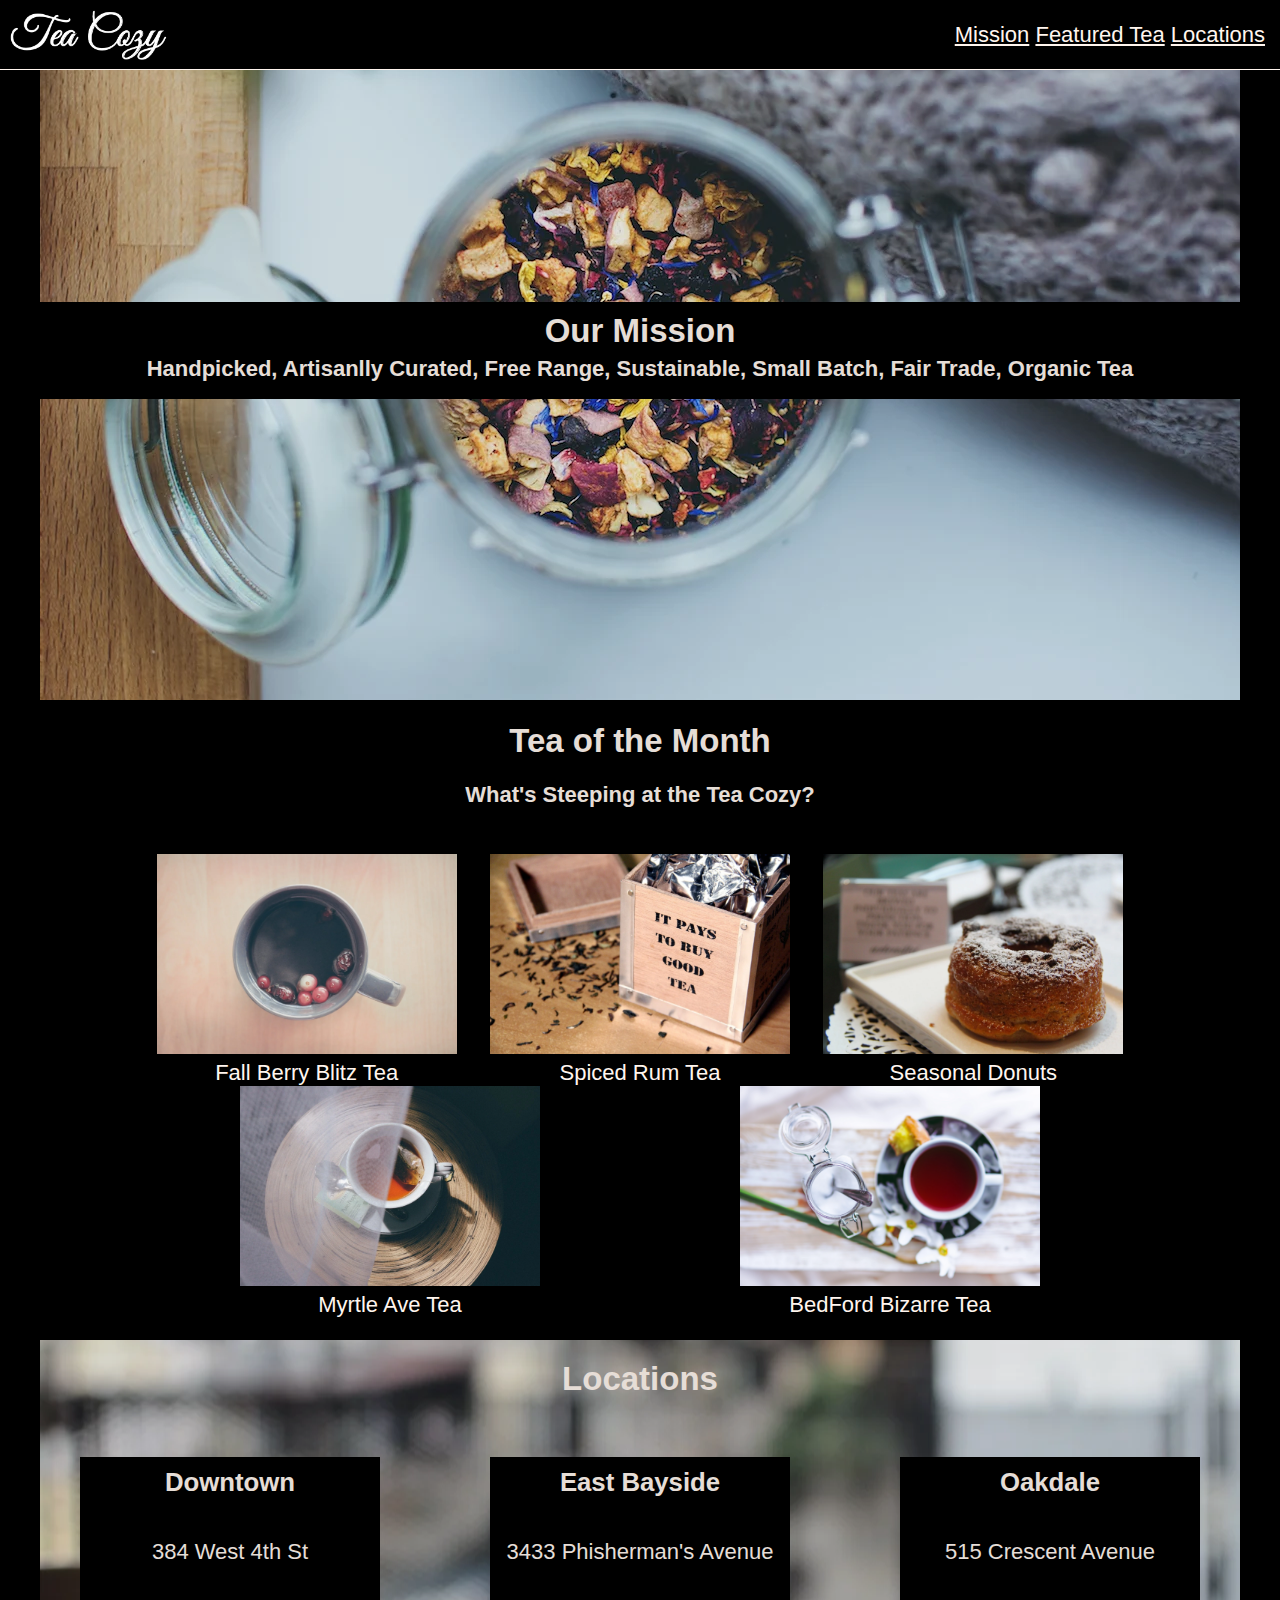
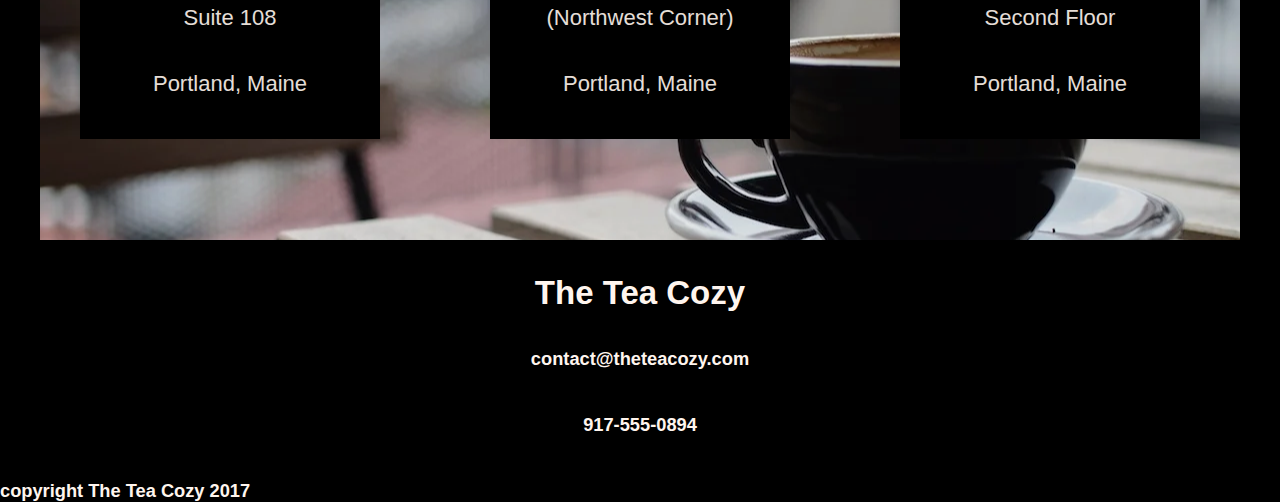
<file: index.html>
<!DOCTYPE html>
<html lang="en">
<head>
    <meta charset="UTF-8">
    <meta http-equiv="X-UA-Compatible" content="IE=edge">
    <meta name="viewport" content="width=device-width, initial-scale=1.0">
    <title>Document</title>
    <link rel="stylesheet" href="./CSS/style.css" type="text/Css">
</head>
<body>
      <nav>   
        <img class="logo" src="./CSS/images/img-tea-cozy-logo.webp" alt="Tea Cozy Logo">
        
            <ul class="nav">
                <li><a href="#mission">Mission</a></li>
                <li><a href="#totm">Featured Tea</a></li>
                <li id="nav-locations"><a href="#locations">Locations</a></li>
            </ul>
      </nav>
       
 <main> 
    
       <header>     
          <div class="header-text" id="mission"> 
            <h2>Our Mission</h2>
            <h4>Handpicked, Artisanlly Curated, Free Range, Sustainable, Small Batch, Fair Trade, Organic Tea </h4>
          </div>
        </header> 
            
       
    <div class="totm" id="totm">
      <div class="totm-header">
        <h2>Tea of the Month</h2>
        <h4 id="steeping">What's Steeping at the Tea Cozy?</h4>
      </div>
      <div class='teaoptions'>
        <div>  
          <img class="tea-picture" src="./CSS/images/img-berryblitz.webp" alt="Fall Berry Blitz Tea">
          <figcaption>Fall Berry Blitz Tea</figcaption>
        </div> 
        <div>
          <img class="tea-picture" src="./CSS/images/img-spiced-rum.webp" alt="Spiced Rum Tea">
          <figcaption>Spiced Rum Tea</figcaption>
        </div> 
        <div>
          <img class="tea-picture" src="./CSS/images/img-donut.webp" alt="Seasonal Donuts">
          <figcaption>Seasonal Donuts</figcaption>
        </div>  
        <div>
          <img class="tea-picture" src="./CSS/images/img-myrtle-ave.webp" alt="Myrtle Ave Tea">
          <figcaption>Myrtle Ave Tea</figcaption>
        </div> 
        <div>
          <img class="tea-picture" src="./CSS/images/img-bedford-bizarre.webp" alt="Bedford Bizarre Tea">
          <figcaption>BedFord Bizarre Tea</figcaption>
        </div>     
      </div>
    </div>
    
    
    <div class="locations" id="locations">
      <h2 id="locations-header">Locations</h2>
      <div class="address-container">
        <div class="address" id="downtown">
          <h3>Downtown</h3>
          <p>
                384 West 4th St
            <br>Suite 108
            <br>Portland, Maine
          </p>
        </div>
        <div class="address" id="bayside">
            <h3>East Bayside</h3>
            <p>
                    3433 Phisherman's Avenue
                <br>(Northwest Corner)
                <br>Portland, Maine
            </p>
        </div>
        <div class="address" id="oakdale">
            <h3>Oakdale</h3>
            <p>
                    515 Crescent Avenue
                <br>Second Floor
                <br>Portland, Maine
            </p>
        </div>  
      </div>
    </div>
</main>
<Footer>
  <div class="footer">  
    <h2 >The Tea Cozy</h2>
    <h5 >contact@theteacozy.com</h5>
    <h5 >917-555-0894</h5>
  </div>
    <h5 id="copyright">copyright The Tea Cozy 2017 </h5>
  
</Footer>
    
</body>
</html>
</file>
<file: CSS/style.css>
/* to do : 1. Figure out how to style header to be one line
           2.The rest of styling */
html, body{
margin: 0;
padding: 0;
font-family: Arial, Helvetica, sans-serif;
font-size: 22px;
color: seashell;
background-color: black;

text-align: center;
}

h2,
h3,
h4,
h5,
h6 {
    margin: 0;
}

/* Nav Styling */
nav{
    width: 100%;
    border-bottom: 1px solid seashell;
    top: 0;
    height: 69px;
    display: flex;
    position: fixed;
    z-index: 10;
    flex-direction: row; 
    justify-content: space-between; 
    background-color: black;
    
}      
nav li { 
        list-style: none;
        display: inline-block;
        
}

#nav-locations{
    padding-right: 15px;
}
    
nav li a {
        color: seashell ;
}

a:hover {
    color: azure;
    text-decoration: none;
}

.logo { 
    height: 50px;
    align-self: center;
    padding-left: 10px;
}

 /* Header Styling */

 header {
    background-image: url(../CSS/images/img-mission-background.webp);
    background-repeat: no-repeat;
    background-position: center;
    background-size: cover;
    height: 700px;
    width: 1200px;
    display: inline-flex;
    top: 69px;
    opacity: .9; 
}

.header-text {
    align-self: center;
    flex-wrap: wrap;
    width: 100%;
    padding: 10px 0;
    line-height: 1.75rem;
    background-color: black;
    color: seashell;
}

  /* Featured Teas Styling */

  .totm {
      margin:  auto;  
      width: 1000px;
      padding: 1.5rem;
      display: flex;
      flex-direction: column;
padding: 1rem;
    }

    #steeping{
        padding:1rem;
    }
      
  /* can't figure out how to set max width without contents aligning to the left */
  
  .teaoptions {
     padding-top: 1.1rem;
     display: flex;
     flex-flow: wrap;
     flex: 1 1;
     justify-content: space-around;
     /* justify-self: center; */
     


  }
.totm-header { 
  
    opacity: .9;
   

}
  
.tea-picture{
      max-width: 300px;
      max-height: 200px;

  }

  /* Locations styles */

.locations{
      background-image: url(../CSS/images/img-locations-background.webp);
      background-repeat: no-repeat;
      background-position: center;
      background-size: cover;
      opacity: 0.9;
      height: 500px;
      width: 1200px;
      margin: auto;
    
      
    }

.address-container{
      
      
      opacity: 1;
      margin-top: 15px;
      padding: 1.3rem 0px;
      display: flex;
      justify-content: space-between;
      flex-wrap: wrap;
    
      
  }

.address{
      width: 300px;
      background-color: black;
      margin: 15px 40px;

  }
h3{
 padding-top:.5rem ;
  }

p{
      line-height: 3rem;
      
  }

#locations-header{
    padding-top: .9rem;
}

/* Footer Styles */

.footer {
    height: 200px;
    padding: 20px;
    line-height: 3rem;

}

#copyright {
    text-align: left;
    
}
</file>
